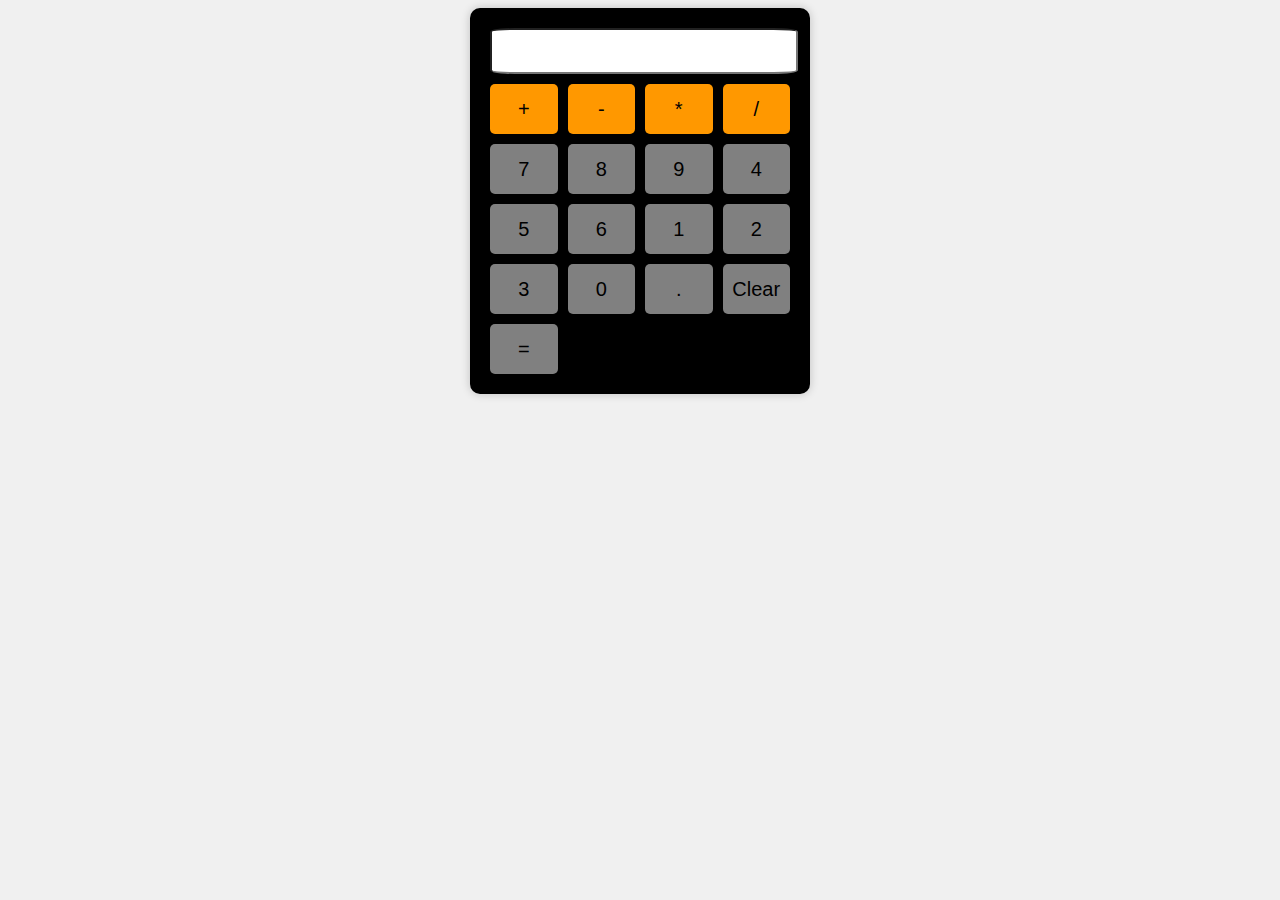
<file: Calculator web/index.html>
<!DOCTYPE html>
<html lang="en">
<head>
    <meta charset="UTF-8">
    <meta name="viewport" content="width=device-width, initial-scale=1.0">
    <link rel="stylesheet" href="calculator.css">
    <title>Basic Calculator</title>
</head>
<body>
    <div class="calculator">
        <div class="display">
            <input type="text" id="result" value="" readonly>
        </div>
        <div class="buttons">
            <button class="operator" id="add">+</button>
            <button class="operator" id="subtract">-</button>
            <button class="operator" id="multiply">*</button>
            <button class="operator" id="divide">/</button>
            <button id="seven">7</button>
            <button id="eight">8</button>
            <button id="nine">9</button>
            <button id="four">4</button>
            <button id="five">5</button>
            <button id="six">6</button>
            <button id="one">1</button>
            <button id="two">2</button>
            <button id="three">3</button>
            <button id="zero">0</button>
            <button id="decimal">.</button>
            <button id="clear">Clear</button>
            <button id="calculate">=</button>
        </div>
    </div>
    <script src="calculator.js"></script>
</body>
</html>
</file>
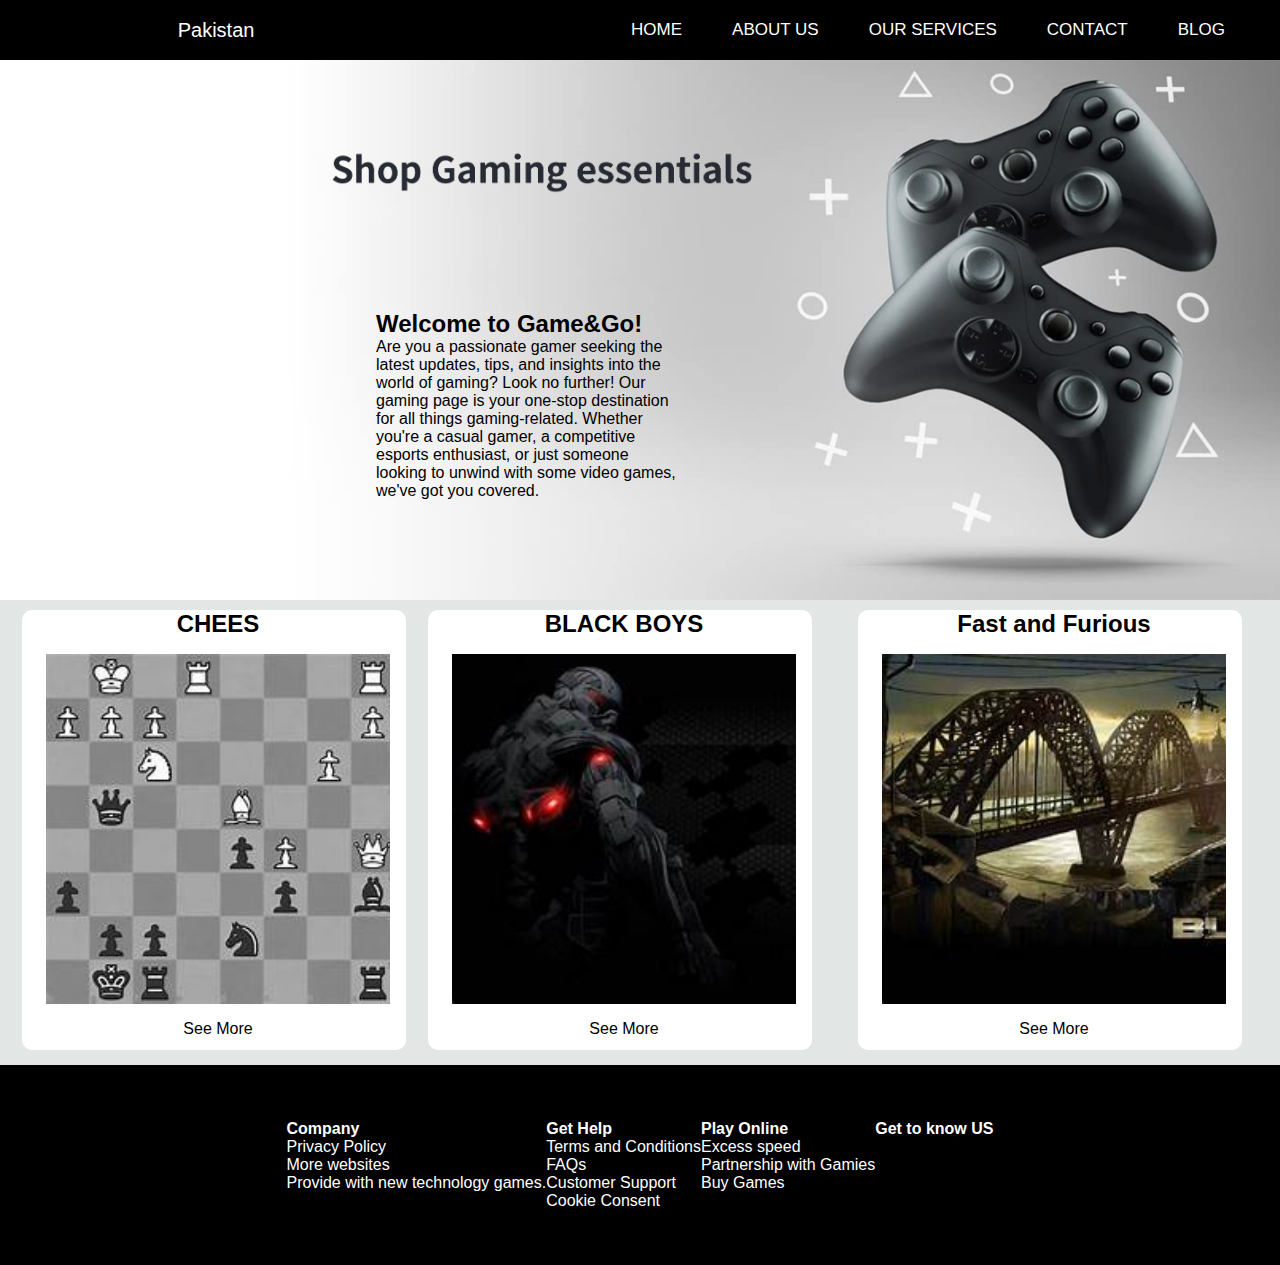
<file: Landing Page/landing page.html>
<!DOCTYPE html>
<html>
    <head>
    <meta charset="UTF-8">
    <meta charset="UTF-8">
    <meta name="view-port" content="width =device-width , initial-scale = 1.0" >
    <title>Landing Page</title>
    <link rel="stylesheet" href="https://cdnjs.cloudflare.com/ajax/libs/font-awesome/6.4.0/css/all.min.css" integrity="sha512-iecdLmaskl7CVkqkXNQ/ZH/XLlvWZOJyj7Yy7tcenmpD1ypASozpmT/E0iPtmFIB46ZmdtAc9eNBvH0H/ZpiBw==" crossorigin="anonymous" referrerpolicy="no-referrer" />
    <link rel="stylesheet" href="style.css">
</head>

<body>
    <header>
        <div class="navbar">
        
            <div class="main1">
            <div class="nav_logo">
            </div>

            <div class="Address">
                <i class="fa-solid fa-location-dot"></i>
                <p class="add">Pakistan</p>
            </div>
        </div>
         
        <div class="main2 ">
            <ul>
                <li><a href="#">Home</a></li>
                <li><a href="#">About Us</a></li>
                <li><a href="#">Our Services</a></li>
                <li><a href="#">Contact</a></li>
                <li><a href="#">Blog</a></li>
            </ul>
            </div>
        </div>
    </header>

    <div class="Hero-section">
    <div class="hero_msg">
        <p><h2>Welcome to Game&Go!</h2>

Are you a passionate gamer seeking the latest updates, tips, and insights into the world of gaming? Look no further! 
Our gaming page is your one-stop destination for all things gaming-related. Whether you're a casual gamer, a competitive esports
enthusiast, or just someone looking to unwind with some video games, we've got you covered.
        </p>
    </div>
    </div>
<div class="game-section">
    <div class="game1 game">
            
         <div class="box-content">
            <h2>CHEES</h2>
            <div class="image" style="background-image: url('game1.jpeg');">
            </div>
            <p>See More</p>   
         </div>
         
    </div>
        
        
    <div class="game2 game">
        <div class="box-content">
            <h2>BLACK BOYS</h2>
            <div class="image" style="background-image: url('game2.jpeg');">
            </div>
            <p>See More</p>
        </div>
    </div>

        
    <div class="game3 game box-content">
            <div class="box-content"><h2>Fast and Furious</h2>
        <div class="image" style="background-image: url('game3.jpeg');">
        </div>
        <p>See More</p>
        </div>
    </div>
</div>

<footer>
    <div class="footpanel">

<div class="row">
    <div class="col1">
        <h4>Company</h4>
        <ul>
            <li href="#">Privacy Policy</li>
            <li href="#">More websites</li>
            <li href="#">Provide with new technology games.</li>
        </ul>
    </div>

    <div class="col2">
        <h4>Get Help</h4>
        <ul>
            <li href="#">Terms and Conditions</li>
            <li href="#">FAQs</li>
            <li href="#">Customer Support</li>
            <li href="#">Cookie Consent</li>
        </ul>
    </div>

    <div class="col3">
        <h4>Play Online</h4>
        <ul>
            <li href="#">Excess speed</li>
            <li href="#">Partnership with Gamies</li>
            <li href="#">Buy Games</li>
        </ul>
    </div>

    <div class="col4">
        <h4>Get to know US</h4>
        <div class="social-links">
            <i class="fa-brands fa-google"></i>
            <i class="fa-brands fa-facebook"></i>
            <i class="fa-brands fa-instagram"></i>
            <i class="fa-brands fa-twitter"></i>
        </div>
    </div>

</div>
</div>

</footer>

</body>

</html>
</file>
<file: Calculator web/calculator.css>
body {
    font-family: Arial, sans-serif;
    background-color: #f0f0f0;
    border-radius: 10%;
}

.calculator {
    width: 300px;
    margin: 0 auto;
    padding: 20px;
    background-color: black;
    border-radius: 10px;
    box-shadow: 0px 0px 10px rgba(0, 0, 0, 0.2);
}

.display {
    text-align: right;
    margin-bottom: 10px;
}

input[type="text"] {
    width: 100%;
    height: 40px;
    font-size: 18px;
    text-align: right;
    border-radius: 8%;
}

.buttons {
    display: grid;
    grid-template-columns: repeat(4, 1fr);
    gap: 10px;
}

button {
    width: 100%;
    height: 50px;
    font-size: 20px;
    background-color: gray;
    color: black;
    border:none;
    border-radius: 5px;
    cursor: pointer;
}

.operator {
    background-color: #FF9800;
}
</file>
<file: Landing Page/style.css>
*{
    margin: 0%;
    font-family:Arial, Helvetica, sans-serif;
    border: border-box;    
    padding: 0%;
    text-decoration: none;
    list-style: none;
    box-sizing: border-box;
}
.navbar{
    height: 60px;
    background-color: black;
    color: white;
    display: flex;
    align-items: center;
    justify-content: space-between; 
}
/** box 1 **/
.main1{
    margin: 30px 170px;
    justify-content: center;
    padding: 20px;
    align-items: center;
    display: flex;
}
.nav_logo{
    background-size: cover;
    background-image: url(landing\ page.png);
    height: 50px; 
    width: 10%;

}

/** box 2 **/
.Address{
    display: flex;
    font-size: large;
    margin-left: -20px ;
}
.add{
    margin-left: 10%;
    font-size: 1.25rem;
}
/** box 3 **/
.main2{
    margin: 10px 10px;
    display: flex;
    justify-content:center;
    color: white;
    padding-left:  20px;
    align-items: center;
    
}
.main2 ul {
    list-style-type: style type none;
    margin-right: 20px;
    padding: 0;
    color:white;
    display: flex;
  }
.main2 ul li{
    display: inline-block;
    height: 60px;
    margin: 0 5px;
    padding: 20px;
    
}
.main2 ul li a{
    color: white;
    text-transform: uppercase;
    font-size: 17px;;
}

/**hero section **/
.Hero-section{
    background-image: url(hero_image.jpg);
    background-size: cover;
    height: 540px;
}
.hero_msg{
    font-family: Arial, Helvetica, sans-serif;
    color: black;
    width: 300px;
    border-radius: 10px;
    border-color: black;
    font-size: 1rem;
    display: inline-block;
    align-items: center;
    justify-content: center;
    margin: 376px;
    margin-top: 250px;
}

/** game section **/
.game-section{
    display: flex;
    justify-content: space-evenly;
    background-color:#e2e7e6;
    color: black;
}
.game{
    height: 440px;
    /**border: 2px solid bisque;**/
    width: 30%;
    background-color: white;
    border-radius: 10px;
    margin-top: 10px;
    background-size: cover;
    margin-bottom: 15px;
    text-align: center;
}

.image{
    background-size: cover;
    height: 350px;
    padding: 20px 0px 15px;
    background-repeat: no-repeat;
    margin-top: 1rem;
    margin-bottom: 1rem;
    text-align:bottom;
    color: black;
}

.box-content{
    margin-left: 1.5rem;
    margin-right: 1rem;
}

/** footer **/
.footpanel{
    height: 200px;
    width: 100%;
    background-color: black;
    display: flex;
    justify-content: space-evenly;
    align-items: center;
    color: white;  
}
.logos{
    display: flex;
    justify-content: space-between;
    align-items: center;
    color: wheat;
    height: 50px;
    margin-left: 50px;
    margin-right: 20px;
    
}
.row{
    display: flex;
    justify-content: space-evenly;
    margin-left: 20px;
    margin-right: 20px;
    padding: 10px;
}
.social-links{
    justify-content: space-evenly;
    align-items: center;
}
</file>
